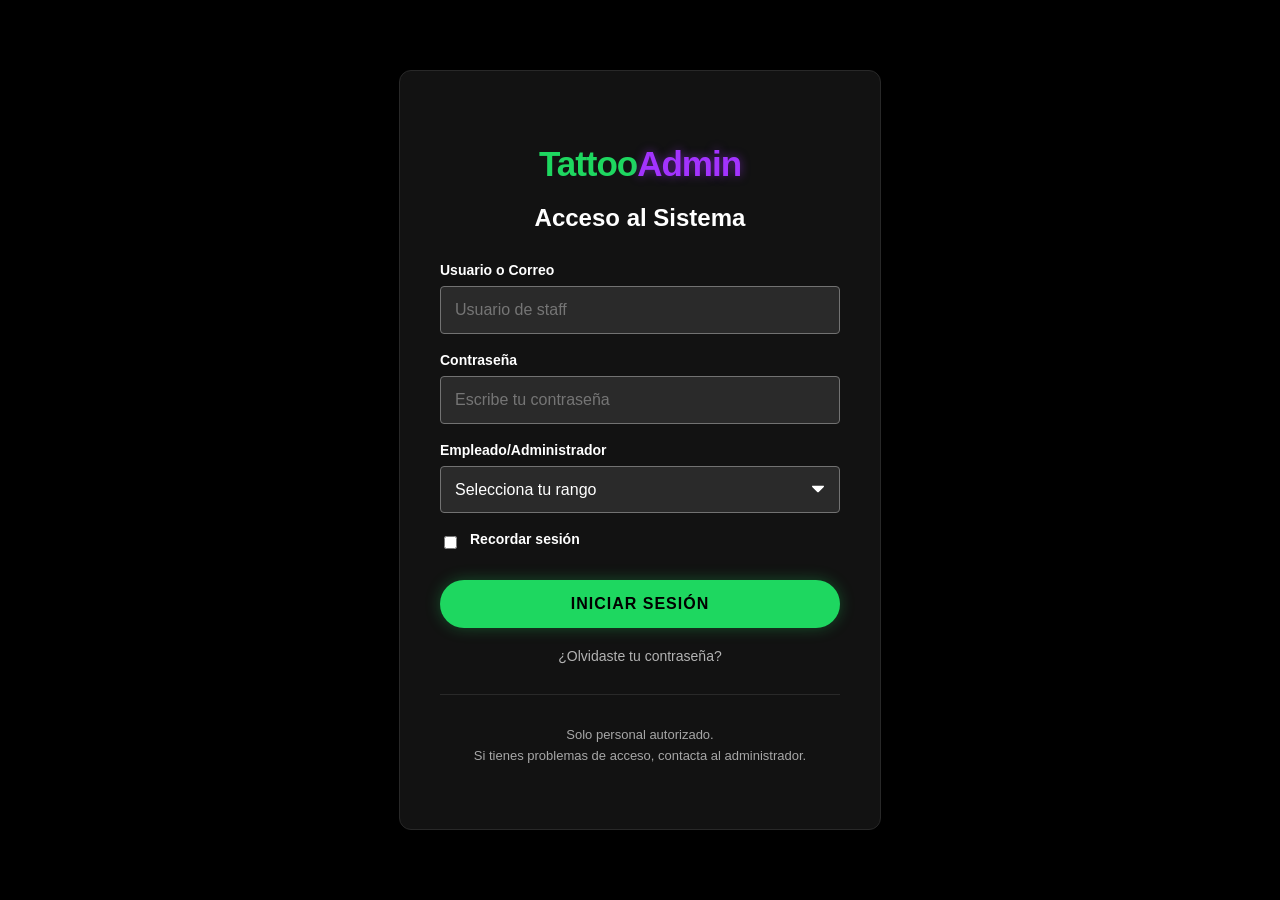
<file: index.html>
<!DOCTYPE html>
<html lang="es">
<head>
    <meta charset="UTF-8">
    <meta name="viewport" content="width=device-width, initial-scale=1.0">
    <title>Acceso Staff | Tattoo Studio Admin</title>
    <link rel="stylesheet" href="estilos.css">
</head>
<body>
    <div class="login-box">
        <h1 class="logo-text">Tattoo<span>Admin</span></h1>
        
        <h2>Acceso al Sistema</h2>

        <form action="menu.html">
            <div class="input-container">
                <label for="usuario">Usuario o Correo</label>
                <input type="text" id="usuario" placeholder="Usuario de staff" required>
            </div>

            <div class="input-container">
                <label for="password">Contraseña</label>
                <input type="password" id="password" placeholder="Escribe tu contraseña" required>
            </div>

            <div class="input-container">
                <label for="user-role">Empleado/Administrador</label>
                <select id="user-role" class="custom-select" required>
                    <option value="" disabled selected>Selecciona tu rango</option>
                    <option value="empleado">Empleado</option>
                    <option value="admin">Administrador</option>
                </select>
            </div>

            <div class="remember-me">
                <input type="checkbox" id="remember">
                <label for="remember">Recordar sesión</label>
            </div>

            <button type="submit" class="btn-main">Iniciar Sesión</button>
        </form>

        <a href="#" class="forgot">¿Olvidaste tu contraseña?</a>
        
        <hr>

        <p class="signup">
            Solo personal autorizado. <br>
            Si tienes problemas de acceso, contacta al administrador.
        </p>
    </div>
</body>
</html>
</file>
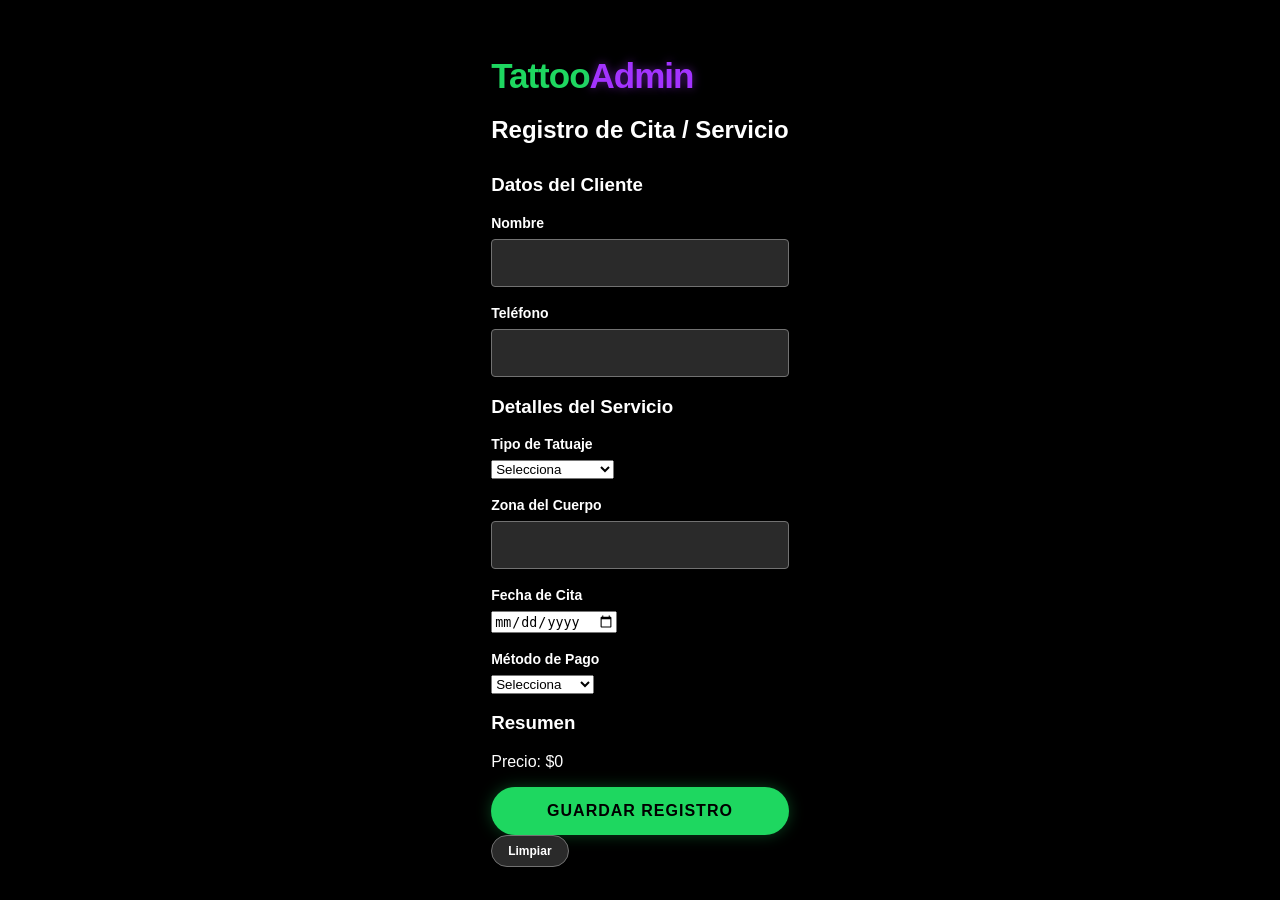
<file: formulario.html>
<!DOCTYPE html>
<html lang="es">
<head>
    <meta charset="UTF-8">
    <title>Registro | Tattoo Studio Admin</title>
    <link rel="stylesheet" href="estilos.css">
</head>
<body>

<div class="container">
    <h1 class="logo-text">Tattoo<span>Admin</span></h1> 
    <h2>Registro de Cita / Servicio</h2>

    <form action="procesar.php" method="POST">
        
        <h3>Datos del Cliente</h3>
        <div class="input-group">
            <div class="input-container">
                <label>Nombre</label>
                <input type="text" name="nombre_cliente" required>
            </div>
            <div class="input-container">
                <label>Teléfono</label>
                <input type="text" name="telefono">
            </div>
        </div>

        <h3>Detalles del Servicio</h3>
        <div class="input-group">
            <div class="input-container">
                <label>Tipo de Tatuaje</label>
                <select name="tatuador" required>
                    <option value="" disabled selected>Selecciona</option>
                    <option value="Tatuaje Pequeño">Pequeño - $500</option>
                    <option value="Tatuaje Mediano">Mediano - $1500</option>
                    <option value="Tatuaje Grande">Grande - $3000</option>
                </select>
            </div>
            <div class="input-container">
                <label>Zona del Cuerpo</label>
                <input type="text" name="zona">
            </div>
        </div>

        <div class="input-group">
            <div class="input-container">
                <label>Fecha de Cita</label>
                <input type="date" name="fecha" required>
            </div>
            <div class="input-container">
                <label>Método de Pago</label>
                <select name="metodo_pago">
                    <option value="" disabled selected>Selecciona</option>
                    <option value="Efectivo">Efectivo</option>
                    <option value="Tarjeta">Tarjeta</option>
                    <option value="Transferencia">Transferencia</option>
                </select>
            </div>
        </div>

        <h3>Resumen</h3>
        <div class="resumen">
            <p>Precio: $<span id="precio">0</span></p>
        </div>

        <div class="buttons">
            <button type="submit" class="btn-main">Guardar Registro</button>
            <button type="reset" class="btn-secondary">Limpiar</button>
        </div>

    </form> 
</div>

<script>
    const select = document.querySelector("select[name='tatuador']");
    const precioDisplay = document.getElementById("precio");

    if (select) {
        select.addEventListener("change", function() {
            if(this.value === "Tatuaje Pequeño") precioDisplay.textContent = "500";
            if(this.value === "Tatuaje Mediano") precioDisplay.textContent = "1500";
            if(this.value === "Tatuaje Grande") precioDisplay.textContent = "3000";
        });
    }
</script>

</body>
</html>
</file>
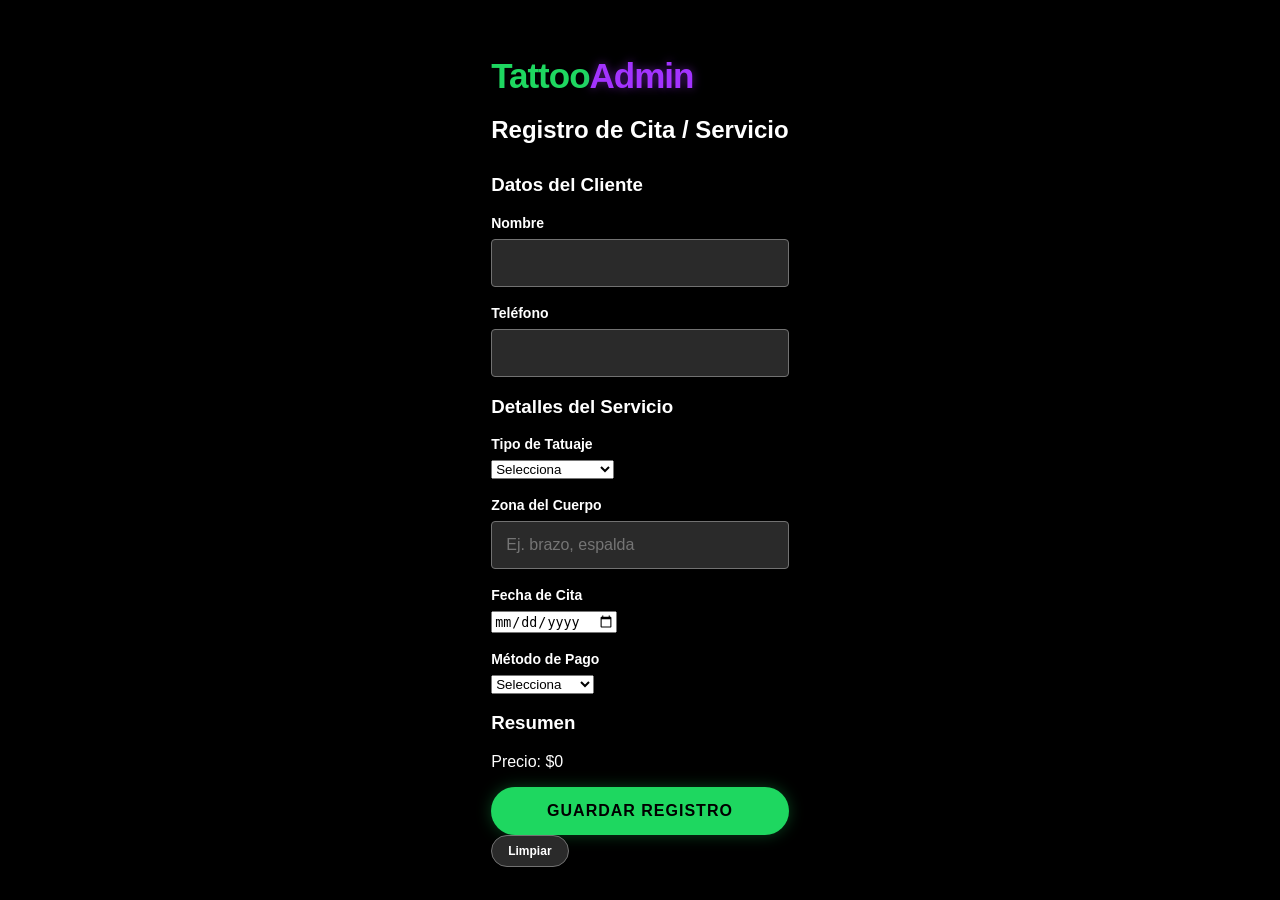
<file: registro.html>
<!DOCTYPE html>
<html lang="es">
<head>
    <meta charset="UTF-8">
    <title>Registro | Tattoo Studio Admin</title>
    <link rel="stylesheet" href="estilos.css">
</head>
<body>

<div class="container">
    <h1 class="logo-text">Tattoo<span>Admin</span></h1> 
    <h2>Registro de Cita / Servicio</h2>

    <form id="registroForm">

        <h3>Datos del Cliente</h3>

        <div class="input-group">
            <div class="input-container">
                <label>Nombre</label>
                <input type="text" required>
            </div>

            <div class="input-container">
                <label>Teléfono</label>
                <input type="text" required>
            </div>
        </div>

        <h3>Detalles del Servicio</h3>

        <div class="input-group">
            <div class="input-container">
                <label>Tipo de Tatuaje</label>
                <select required>
                    <option disabled selected>Selecciona</option>
                    <option value="500">Pequeño - $500</option>
                    <option value="1500">Mediano - $1500</option>
                    <option value="3000">Grande - $3000</option>
                </select>
            </div>

            <div class="input-container">
                <label>Zona del Cuerpo</label>
                <input type="text" placeholder="Ej. brazo, espalda">
            </div>
        </div>

        <div class="input-group">
            <div class="input-container">
                <label>Fecha de Cita</label>
                <input type="date" required>
            </div>

            <div class="input-container">
                <label>Método de Pago</label>
                <select required>
                    <option disabled selected>Selecciona</option>
                    <option>Efectivo</option>
                    <option>Tarjeta</option>
                    <option>Transferencia</option>
                </select>
            </div>
        </div>

        <h3>Resumen</h3>

        <div class="resumen">
            <p>Precio: $<span id="precio">0</span></p>
        </div>

        <div class="buttons">
            <button type="submit" class="btn-main">Guardar Registro</button>
            <button type="reset" class="btn-secondary">Limpiar</button>
        </div>

    </form>
</div>

<script>
    const select = document.querySelector("select");
    const precio = document.getElementById("precio");

    select.addEventListener("change", function() {
        precio.textContent = this.value;
    });

    document.getElementById("registroForm").addEventListener("submit", function(e){
        e.preventDefault();
        alert("Registro guardado correctamente");
    });
</script>

</body>
</html>
</file>
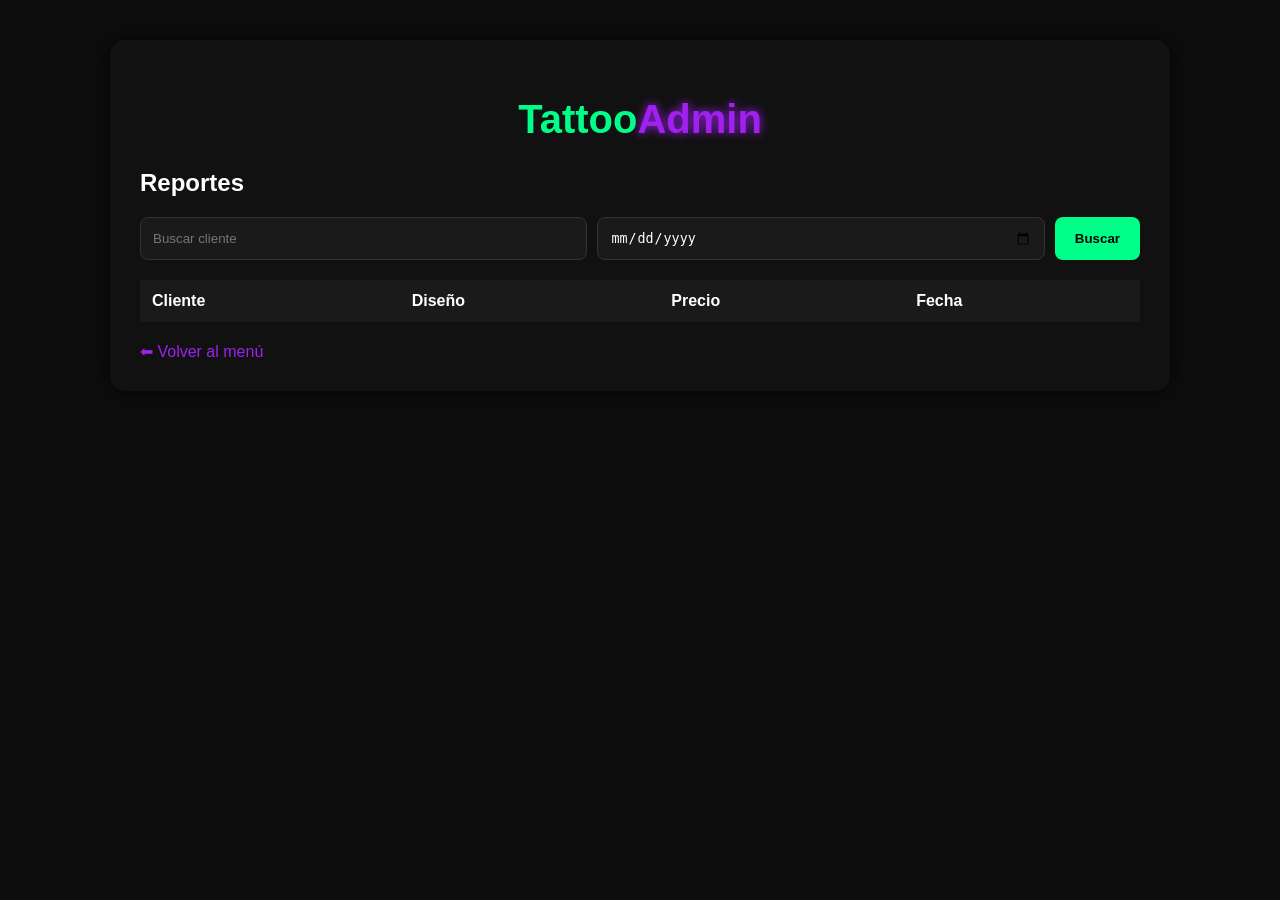
<file: reportes.html>
<!DOCTYPE html>
<html lang="es">
<head>
<meta charset="UTF-8">
<title>Reportes - TattooAdmin</title>

<style>
body { 
    margin: 0;
    font-family: Arial, sans-serif;
    background: #0d0d0d;
    color: white;
}

.container {
    width: 90%;
    max-width: 1000px;
    margin: 40px auto;
    background: #111;
    padding: 30px;
    border-radius: 15px;
    box-shadow: 0 0 20px rgba(0,0,0,0.8);
}

h1 {
    text-align: center;
    font-size: 40px;
}

.logo span:first-child {
    color: #00ff88;
}

.logo span:last-child {
    color: #a020f0;
    text-shadow: 0 0 10px #a020f0;
}

.filtros {
    display: flex;
    gap: 10px;
    margin: 20px 0;
}

input {
    flex: 1;
    padding: 12px;
    border-radius: 8px;
    border: 1px solid #333;
    background: #1a1a1a;
    color: white;
}

button {
    padding: 12px 20px;
    border: none;
    border-radius: 8px;
    background: #00ff88;
    color: black;
    font-weight: bold;
    cursor: pointer;
    transition: 0.3s;
}

button:hover {
    background: #00cc6a;
}

table {
    width: 100%;
    border-collapse: collapse;
    margin-top: 20px;
}

th {
    background: #1a1a1a;
    padding: 12px;
    text-align: left;
}

td {
    padding: 10px;
    border-bottom: 1px solid #333;
}

tr:hover {
    background: #1a1a1a;
}

.volver {
    display: inline-block;
    margin-top: 20px;
    color: #a020f0;
    text-decoration: none;
}

.volver:hover {
    text-decoration: underline;
}
</style>
</head>

<body>

<div class="container">

    <h1 class="logo">
        <span>Tattoo</span><span>Admin</span>
    </h1>

    <h2> Reportes</h2>

    <div class="filtros">
        <input type="text" id="buscarCliente" placeholder="Buscar cliente">
        <input type="date" id="fecha">
        <button onclick="filtrar()">Buscar</button>
    </div>

    <table>
        <thead>
            <tr>
                <th>Cliente</th>
                <th>Diseño</th>
                <th>Precio</th>
                <th>Fecha</th>
            </tr>
        </thead>
        <tbody id="tablaReportes"></tbody>
    </table>

    <a href="menu.html" class="volver">⬅ Volver al menú</a>

</div>

<script>
let datos = JSON.parse(localStorage.getItem("tatuajes")) || [];

function mostrarDatos(lista) {
    let tabla = document.getElementById("tablaReportes");
    tabla.innerHTML = "";

    lista.forEach(item => {
        tabla.innerHTML += `
            <tr>
                <td>${item.cliente}</td>
                <td>${item.diseno}</td>
                <td>$${item.precio}</td>
                <td>${item.fecha}</td>
            </tr>
        `;
    });
}

function filtrar() {
    let cliente = document.getElementById("buscarCliente").value.toLowerCase();
    let fecha = document.getElementById("fecha").value;

    let filtrados = datos.filter(item => {
        return (
            item.cliente.toLowerCase().includes(cliente) &&
            (fecha === "" || item.fecha === fecha)
        );
    });

    mostrarDatos(filtrados);
}

mostrarDatos(datos);
</script>

</body>
</html>
</file>
<file: estilos.css>
body {
    background-color: #000000; 
    font-family: 'Helvetica Neue', Helvetica, Arial, sans-serif;
    display: flex;
    justify-content: center;
    align-items: center;
    min-height: 100vh;
    margin: 0;
    color: white;
}

.login-box {
    background-color: #121212; 
    width: 100%;
    max-width: 400px;
    padding: 50px 40px;
    border-radius: 12px;
    text-align: center;
    border: 1px solid #282828;
    box-shadow: 0 10px 30px rgba(0, 0, 0, 0.5);
}

.logo-text {
    font-size: 35px;
    font-weight: 900;
    letter-spacing: -1px;
    margin-bottom: 10px;
    color: #1ed760; 
}

.logo-text span {
    color: #a333ff; 
    text-shadow: 0 0 10px rgba(163, 51, 255, 0.5);
}

h2 {
    font-size: 24px;
    margin-bottom: 30px;
    font-weight: 700;
}

.input-container {
    text-align: left;
    margin-bottom: 18px;
}

label {
    display: block;
    font-size: 14px;
    font-weight: 700;
    margin-bottom: 8px;
    color: #ffffff;
}

input[type="text"], 
input[type="password"] {
    width: 100%;
    background-color: #2a2a2a;
    border: 1px solid #727272;
    padding: 14px;
    border-radius: 4px;
    color: white;
    font-size: 16px;
    box-sizing: border-box; 
    transition: border 0.3s ease;
}

input:focus {
    border: 2px solid #a333ff; 
    outline: none;
    background-color: #333333;
}

.remember-me {
    display: flex;
    align-items: center;
    gap: 10px;
    text-align: left;
    margin-bottom: 25px;
    font-size: 14px;
}

.remember-me input {
    accent-color: #1ed760; 
}

.btn-main {
    width: 100%;
    background-color: #1ed760;
    color: #000000;
    border: none;
    padding: 15px;
    border-radius: 500px; 
    font-weight: 700;
    font-size: 16px;
    text-transform: uppercase;
    letter-spacing: 1px;
    cursor: pointer;
    transition: all 0.3s ease;
    box-shadow: 0 0 15px rgba(30, 215, 96, 0.3);
}

.btn-main:hover {
    transform: scale(1.03);
    background-color: #1fdf64;
    box-shadow: 0 0 25px rgba(30, 215, 96, 0.6);
}

.forgot {
    display: block;
    margin-top: 20px;
    color: #b3b3b3;
    font-size: 14px;
    text-decoration: none;
}

.forgot:hover {
    color: #ffffff;
    text-decoration: underline;
}

hr {
    border: 0;
    border-top: 1px solid #292929;
    margin: 30px 0;
}

.signup {
    color: #a7a7a7;
    font-size: 13px;
    line-height: 1.6;
}

.signup a {
    color: white;
    font-weight: 700;
    text-decoration: none;
}

.signup a:hover {
    color: #a333ff; 
}
.custom-select {
    width: 100%;
    background-color: #2a2a2a;
    border: 1px solid #727272;
    padding: 14px;
    border-radius: 4px;
    color: white;
    font-size: 16px;
    cursor: pointer;
    appearance: none; 
    background-image: url('data:image/svg+xml;charset=US-ASCII,<svg%20xmlns%3D"http%3A%2F%2Fwww.w3.org%2F2000%2Fsvg"%20width%3D"292.4"%20height%3D"292.4"><path%20fill%3D"%23FFFFFF"%20d%3D"M287%2069.4a17.6%2017.6%200%200%200-13-5.4H18.4c-5%200-9.3%201.8-12.9%205.4A17.6%2017.6%200%200%200%200%2082.2c0%205%201.8%209.3%205.4%2012.9l128%20127.9c3.6%203.6%207.8%205.4%2012.8%205.4s9.2-1.8%2012.8-5.4L287%2095c3.5-3.5%205.4-7.8%205.4-12.8%200-5-1.9-9.2-5.5-12.8z"%2F><%2Fsvg>'); 
    background-repeat: no-repeat;
    background-position: right 15px top 50%;
    background-size: 12px auto;
}

.custom-select:focus {
    border: 2px solid #a333ff;
    outline: none;
}


.dashboard-body {
    display: flex;
    background-color: #000;
    align-items: flex-start;
    font-size: 14px; 
}


.sidebar {
    width: 200px; 
    height: 100vh;
    background-color: #121212;
    padding: 15px;
    border-right: 1px solid #282828;
    display: flex;
    flex-direction: column;
}

.sidebar-header { text-align: center; padding: 10px 0; }
.sidebar .logo-text { font-size: 24px; }

.nav-links {
    list-style: none;
    padding: 0;
    margin-top: 30px;
    flex-grow: 1;
}

.nav-links li {
    margin-bottom: 5px;
    border-radius: 6px;
}

.nav-links li.active { background-color: rgba(30, 215, 96, 0.1); border-left: 3px solid #1ed760; }
.nav-links li.active a { color: #1ed760; font-weight: bold; }
.nav-links li:not(.active):hover { background-color: #1a1a1a; }

.nav-links a {
    color: #b3b3b3;
    text-decoration: none;
    display: block;
    padding: 10px 15px;
    font-size: 13px;
}

.nav-links .separator { border-top: 1px solid #282828; margin: 15px 0; }


.main-content {
    flex-grow: 1;
    padding: 25px 35px;
    width: calc(100% - 200px);
}

.main-header {
    display: flex;
    justify-content: space-between;
    align-items: center;
    margin-bottom: 25px;
    border-bottom: 1px solid #282828;
    padding-bottom: 15px;
}

.main-header h1 { font-size: 22px; margin: 0; }
.main-header .subtitle { color: #a7a7a7; margin: 5px 0 0; font-size: 13px; }

.header-actions { display: flex; gap: 10px; }

.btn-primary, .btn-secondary {
    padding: 8px 16px;
    border-radius: 500px;
    font-weight: bold;
    font-size: 12px;
    cursor: pointer;
    border: none;
}

.btn-primary { background-color: #1ed760; color: black; }
.btn-primary:hover { background-color: #1fdf64; transform: scale(1.03); }
.btn-secondary { background-color: #2a2a2a; color: white; border: 1px solid #727272; }
.btn-secondary:hover { background-color: #333; }


.kpi-grid {
    display: grid;
    grid-template-columns: repeat(auto-fit, minmax(180px, 1fr));
    gap: 15px;
    margin-bottom: 25px;
}

.kpi-card {
    background-color: #121212;
    padding: 15px;
    border-radius: 8px;
    border: 1px solid #282828;
}

.kpi-card.warning { border-color: #e67e22; }

.kpi-title { font-size: 12px; color: #a7a7a7; font-weight: bold; text-transform: uppercase; }
.kpi-value { font-size: 26px; font-weight: bold; color: white; margin: 8px 0; }
.kpi-card .kpi-value { color: white; } 

.kpi-trend { font-size: 11px; color: #a7a7a7; }
.kpi-trend.pos { color: #1ed760; }


.data-panels {
    display: grid;
    grid-template-columns: 1fr 2fr;
    gap: 20px;
}

.panel {
    background-color: #121212;
    border-radius: 8px;
    border: 1px solid #282828;
    padding: 15px;
}

.panel-header { margin-bottom: 15px; border-bottom: 1px solid #282828; padding-bottom: 10px; }
.panel-header h3 { font-size: 16px; margin: 0; color: white; }


.chart-container {
    position: relative;
    height: 250px; 
    width: 100%;
}

.data-table {
    width: 100%;
    border-collapse: collapse;
    font-size: 13px;
}

.data-table th { text-align: left; color: #a7a7a7; padding: 10px; border-bottom: 1px solid #282828; }
.data-table td { padding: 10px; border-bottom: 1px solid #1a1a1a; color: #e0e0e0; }

/* Estados de Cita */
.status { padding: 3px 8px; border-radius: 12px; font-size: 11px; font-weight: bold; }
.status.confirmada { background-color: rgba(30, 215, 96, 0.1); color: #1ed760; }
.status.pendiente { background-color: rgba(243, 156, 18, 0.1); color: #f39c12; }
</file>
